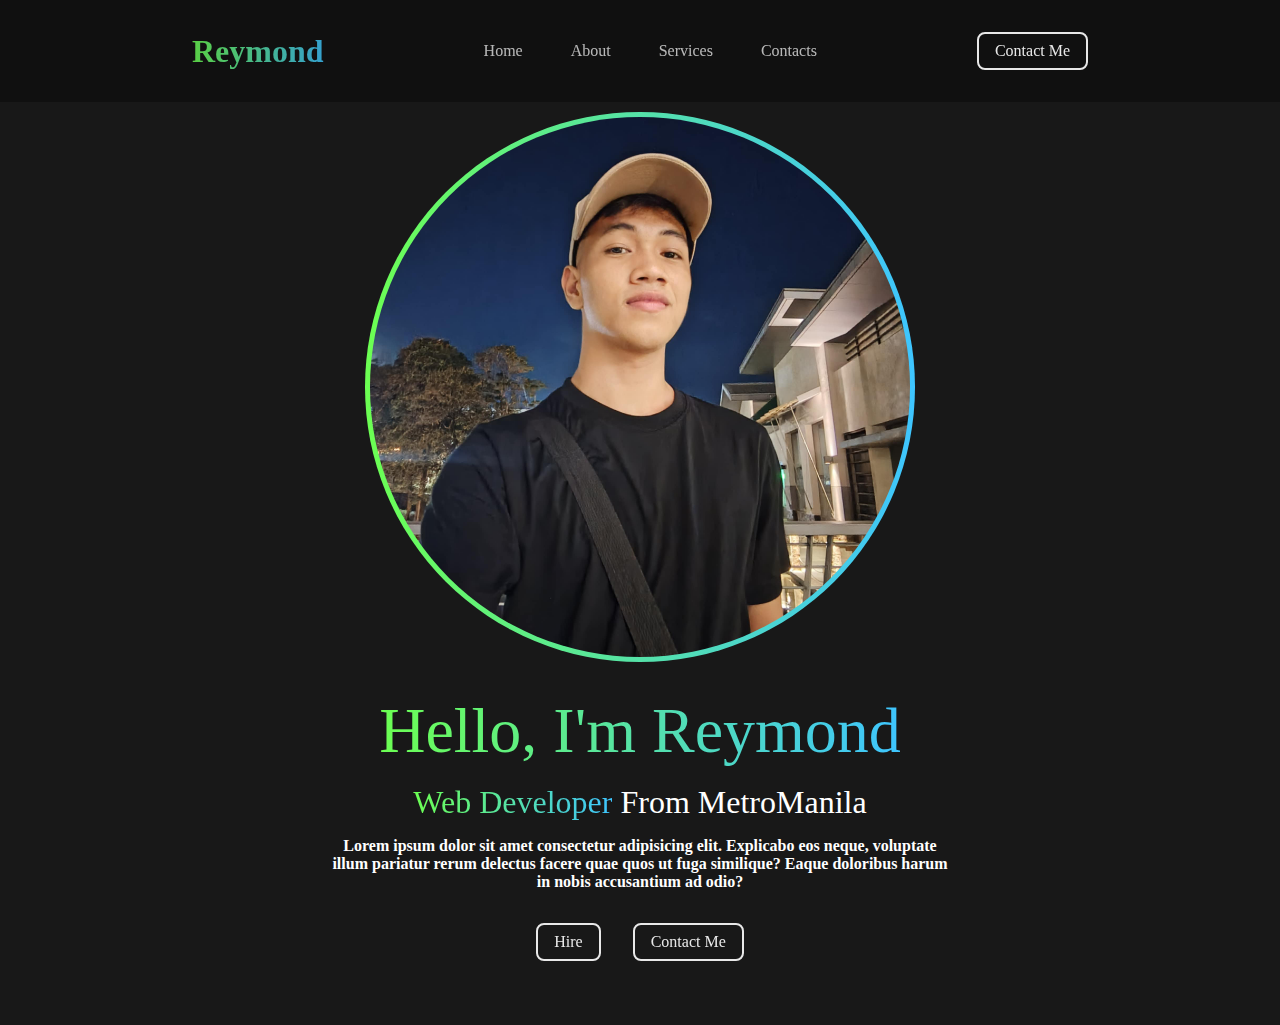
<file: index.html>
<!DOCTYPE html>
<html lang="en">
<head>
    <meta charset="UTF-8">
    <meta name="viewport" content="width=device-width, initial-scale=1.0">
    <title>Portfolio ni Reymond</title>
    <link rel="stylesheet" href="style.css">
    <link rel="stylesheet" href="https://cdnjs.cloudflare.com/ajax/libs/font-awesome/6.7.2/css/all.min.css">
</head>
<body>
    
    <nav>
        <a href="#" class="logo"><span>Reymond</span></a>

        <ul class="links">
            <a href="#home">Home</a>
            <a href="about.html">About</a>
            <a href="services">Services</a>
            <a href="contact">Contacts</a>
        </ul>

        <i class="fa-solid fa-bars" id="menu"></i>

        <a href="#contact" class="btn">Contact Me</a>

    </nav>

   <section id="home">
    
        <div class="img-gradient-wrapper">
        <img src="pics/rm2.jfif" alt="pogi">
        </div>
        
        <div class="info-box">
            <h1><span>Hello, I'm Reymond</span></h1>
            <h3><span>Web Developer</span> From MetroManila</h3>
            <p>Lorem ipsum dolor sit amet consectetur adipisicing elit. Explicabo eos neque, voluptate illum pariatur rerum delectus facere quae quos ut fuga similique? Eaque doloribus harum in nobis accusantium ad odio?</p>
        </div>

        <div class="btn-box">
            <div class="btn">Hire</div>
            <div class="btn">Contact Me</div>
        </div>

   </section>
       

<script src="script.js"></script>
</body>
</html>
</file>
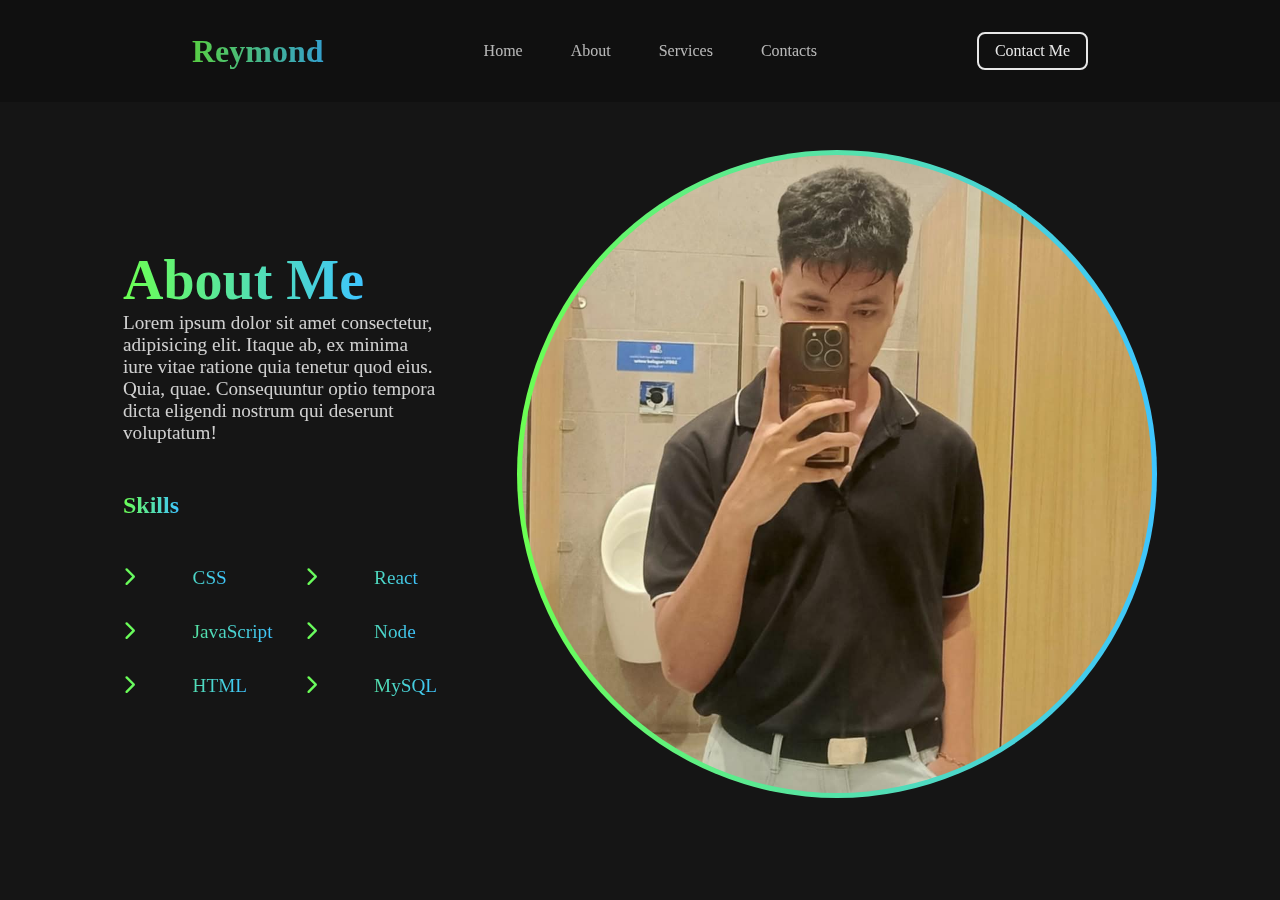
<file: about.html>
<!DOCTYPE html>
<html lang="en">
<head>
    <meta charset="UTF-8">
    <meta name="viewport" content="width=device-width, initial-scale=1.0">
    <title>Portfolio ni Reymond</title>
    <link rel="stylesheet" href="style.css">
    <link rel="stylesheet" href="https://cdnjs.cloudflare.com/ajax/libs/font-awesome/6.7.2/css/all.min.css">
</head>
<body>
    
    <nav>
        <a href="index.html" class="logo"><span>Reymond</span></a>

        <ul class="links">
            <a href="index.html">Home</a>
            <a href="#about">About</a>
            <a href="services.html">Services</a>
            <a href="contact">Contacts</a>
        </ul>

        <i class="fa-solid fa-bars" id="menu"></i>

        <a href="#contact" class="btn">Contact Me</a>

    </nav>

   <section id="about">

        <div class="about-box">

            <div class="about-info">
                <h1><span>About Me</span></h1>
                <p>Lorem ipsum dolor sit amet consectetur, adipisicing elit. Itaque ab,
                   ex minima iure vitae ratione quia tenetur quod eius. Quia, quae. Consequuntur
                   optio tempora dicta eligendi nostrum qui deserunt voluptatum!</p>
            </div>

            <h2><span>Skills</span></h2>

            <div class="skills">
                <ul>
                    <li>
                        <span><i class="fa-solid fa-chevron-right"></i>CSS</span>
                    </li>

                    <li>
                        <span><i class="fa-solid fa-chevron-right"></i>JavaScript</span>
                    </li>

                    <li>
                        <span><i class="fa-solid fa-chevron-right"></i>HTML</span>
                    </li>

                </ul>

                <ul>
                    <li>
                        <span><i class="fa-solid fa-chevron-right"></i>React</span>
                    </li>

                    <li>
                        <span><i class="fa-solid fa-chevron-right"></i>Node</span>
                    </li>

                    <li>
                        <span><i class="fa-solid fa-chevron-right"></i>MySQL</span>
                    </li>

                </ul>

            </div>

        </div>
    
        <div class="img-gradient-wrapper">
        <img src="pics/reymond.jfif" alt="pogi">
        </div>
        

   </section>
       

<script src="script.js"></script>
</body>
</html>
</file>
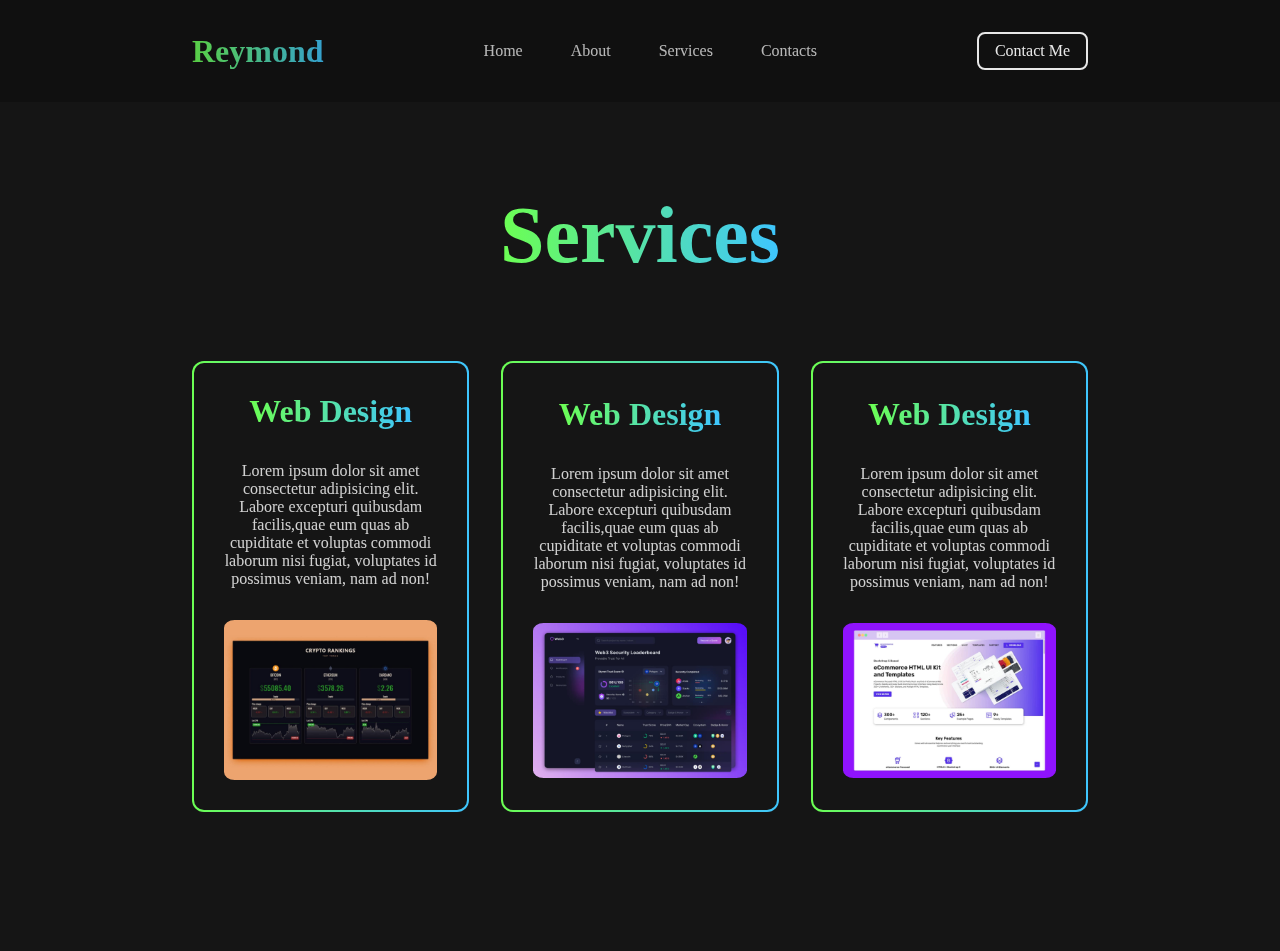
<file: services.html>
<!DOCTYPE html>
<html lang="en">
<head>
    <meta charset="UTF-8">
    <meta name="viewport" content="width=device-width, initial-scale=1.0">
    <title>Portfolio ni Reymond</title>
    <link rel="stylesheet" href="style.css">
    <link rel="stylesheet" href="https://cdnjs.cloudflare.com/ajax/libs/font-awesome/6.7.2/css/all.min.css">
</head>
<body>
    
    <nav>
        <a href="index.html" class="logo"><span>Reymond</span></a>

        <ul class="links">
            <a href="index.html">Home</a>
            <a href="#about">About</a>
            <a href="services.html">Services</a>
            <a href="contact">Contacts</a>
        </ul>

        <i class="fa-solid fa-bars" id="menu"></i>

        <a href="#contact" class="btn">Contact Me</a>

    </nav>

  
    <section id="services">
            <h1 class="header"><span>Services</span></h1>
           
        <div class="sevice-container">
    
            <div class="box">
                <h1><span>Web Design</span></h1>
                <p>Lorem ipsum dolor sit amet consectetur adipisicing elit. Labore excepturi 
                    quibusdam facilis,quae eum quas ab cupiditate et voluptas commodi laborum nisi fugiat, 
                    voluptates id possimus veniam, nam ad non!</p>
                    <img src="pics/proj1 (1).jfif" alt="">
            </div>

             <div class="box">
                <h1><span>Web Design</span></h1>
                <p>Lorem ipsum dolor sit amet consectetur adipisicing elit. Labore excepturi 
                    quibusdam facilis,quae eum quas ab cupiditate et voluptas commodi laborum nisi fugiat, 
                    voluptates id possimus veniam, nam ad non!</p>
                    <img src="pics/proj1 (2).jfif" alt="">
            </div>

             <div class="box">
                <h1><span>Web Design</span></h1>
                <p>Lorem ipsum dolor sit amet consectetur adipisicing elit. Labore excepturi 
                    quibusdam facilis,quae eum quas ab cupiditate et voluptas commodi laborum nisi fugiat, 
                    voluptates id possimus veniam, nam ad non!</p>
                    
                    <img src="pics/proj1 (3).jfif" alt="">
            </div>

        
        </div>
        
    </section>
       

<script src="script.js"></script>
</body>
</html>
</file>
<file: style.css>
*{
    margin: 0;
    padding: 0;
    box-sizing: border-box;
    list-style: none;
    text-decoration: none;
    scroll-behavior: smooth;
    font-family: 'Poppins';
}

:root{
    --background: rgb(24,24,24);
    --second-background: rgb(21,21,21);
}

body{
    min-height: 100vh;
    background-color: var(--background);
}

nav{
    position: fixed;
    width: 100%;
    top: 0;
    padding: 2em 15%;
    display: flex;
    align-items: center;
    justify-content: space-between;
    background-color: rgb(15, 15,15,0.8);
    backdrop-filter: blur(10px);
    z-index: 1000;
}

ul{
    display: flex;
    align-items: center;
    gap: 3em;
}

nav ul a{
    color:white;
    opacity: 0.7;
    transition: 0.3s ease-in-out;
}

nav ul a:hover{
    opacity: 1;
    background: linear-gradient(to right, #6cff52,#3ec5ff);
    color: transparent;
    background-clip: text;
}

.logo{
    font-size: 2em;
    color: white;
    opacity: 0.8;
    transition: 0.3s ease-in-out;
    font-weight: 600;
}

.logo:hover{
    opacity:1;
}

.btn{
    padding: 0.5em 1em;
    color: white;
    font-weight: 500;
    border: 2px solid white;
    border-radius: .5em;
    cursor: pointer;
    transition: 0.3s ease-in-out;
    opacity: 0.9;
}

.btn:hover{
   background: linear-gradient(to right, #6cff52,#3ec5ff);
   color: black;
}

span{
    background: linear-gradient(to right, #6cff52,#3ec5ff);
    background-clip: text;
    color: transparent;
}

#menu{
    color: white;
    font-size: 2.5em;
    display: none;
}

section{
    min-height: 100vh;
    padding: 5% 15%;
}

#home{
    display: flex;
    flex-direction: column;
    justify-content: center;
    align-items: center;
    gap: 2em;
    color: white;
}


.img-gradient-wrapper {
    display: inline-block;
    padding: 5px;
    background: linear-gradient(to right, #6cff52, #3ec5ff);
    border-radius: 50%;
    margin-top: 3em;
}

.img-gradient-wrapper img {
    width: 60vh;
    border-radius: 50%;
    display: block;
}


.info-box{
    display: flex;
    flex-direction: column;
    align-items: center;
    gap: 1em;
    text-align: center;
    font-weight: 600;
}

.info-box p{
    padding-right: 15%;
    padding-left: 15%;
}

.info-box h1{
    font-size: 4em;
    font-weight: 500;
}

.info-box h3{
    font-size: 2em;
    font-weight: 400;
}

.btn-box{
    display: flex;
    gap: 2em;
}



#about{
    background-color: var(--second-background);
    display: flex;
    align-items: center;
    justify-content: center;
    gap: 5em;
}

#about img{
    width: 70vh;
}

.about-box{
    display: flex;
    flex-direction: column;
    gap: 3em;
    text-align: left;
    margin-top: 5%;
}

.about-box h1{
    font-size: 3.5em;
}

.about-box p{
    font-size: larger;
    color: white;
    opacity: 0.8;
}

.skills{
    display: flex;
    text-align: left;
    gap: 2em;
}

.skills ul{
  display: flex;
  flex-direction: column;
  align-items: baseline;
  gap: 2em;
}

.skills ul li span{
    display: flex;
    gap: 3em;
    font-size: 1.2em;
    transition: 0.3s ease-in-out;
    align-items: center;
}

.skills ul li span:hover{

transform: translate(10px);

}



#services{
    margin-top: 4%;
    background-color: var(--second-background);
    display: flex;
    justify-content: center;
    align-items: center;
    gap: 5em;
    flex-direction: column;
}

#services h1{
    background-color: var(--second-background);
}

.header{
    text-align: center;
    font-size: 5em;
}

.sevice-container{
    display: grid;
    grid-template-columns: repeat(auto-fit,minmax(250px,1fr));
    gap: 2em;
}

.box {
    position: relative;
    z-index: 0;
    display: flex;
    flex-direction: column;
    justify-content: center;
    text-align: center;
    padding: 2em;
    gap: 2em;
    cursor: pointer;
    transition: 0.2s ease-in-out;
    border-radius: 12px;
    color: white;
    overflow: hidden;
}

.box::before {
    content: "";
    position: absolute;
    top: -2px;
    left: -2px;
    right: -2px;
    bottom: -2px;
    z-index: -1;
    background: linear-gradient(to right, #6cff52, #3ec5ff);
    border-radius: 14px;
}

.box::after {
    content: "";
    position: absolute;
    top: 2px;
    left: 2px;
    right: 2px;
    bottom: 2px;
    z-index: -1;
    background: var(--second-background);
    border-radius: 10px;
}

.box:hover {
    transform: scale(105%);
}
.box img{
    border-radius: 5%;
}

.box p{
    color: white;
    opacity: 0.8;
}

.box h1{
    font-size: 2em;
}


::-webkit-scrollbar{
    width: 12px;
    background-color: var(--background);
}

::-webkit-scrollbar-thumb{
    background: linear-gradient(to bottom, #6cff52, #3ec5ff);
}



@media(max-width: 414px){

    .btn{
        display: none;
    }

    .btn-box .btn{
        display: block;
    }

    #menu{
        display: block;
    }

    .img-gradient-wrapper img{
        width: 40vh;
    }

    .img-gradient-wrapper{
        margin-top: 8rem;
    }

    .links{
        display: flex;
        position: absolute;
        flex-direction: column;
        width: 100%;
        right: 0;
        top: 100%;
        color: white;
        background: rgb(0, 0, 0,0.9);
        text-align: center;
        padding: 1em 3em;
        display: none;
    }

    .links.active{
        display: block;
    }

    .links a{
        margin: 2em 0;
        display: block;
        font-size: 1.5em;
    }

    h1{
        font-size: 4em;
    }

    h3{
        font-size: 2em;
    }

}


@media(max-width: 840px){
    
   section{
    padding: 8em 15%;
   }

   .btn{
        display: none;
    }

    .btn-box .btn{
        display: block;
    }

    #menu{
        display: block;
    }

    .img-gradient-wrapper img{
        width: 40vh;
    }

    .img-gradient-wrapper{
        margin-top: 8rem;
    }

    .links{
        display: flex;
        position: absolute;
        flex-direction: column;
        width: 100%;
        right: 0;
        top: 100%;
        color: white;
        background: rgb(0, 0, 0,0.9);
        text-align: center;
        padding: 1em 3em;
        display: none;
    }

    .links.active{
        display: block;
    }

    .links a{
        margin: 2em 0;
        display: block;
        font-size: 1.5em;
    }

    #about{
        flex-direction: column-reverse;
    }

    #about img{
        width: 40vh;
    }

}


@media(max-width: 1080px){
    
   section{
    padding: 8em 15%;
   }

   .btn{
        display: none;
    }

    .btn-box .btn{
        display: block;
    }

    #menu{
        display: block;
    }

    .img-gradient-wrapper img{
        width: 40vh;
    }

    .img-gradient-wrapper{
        margin-top: 8rem;
    }

    .links{
        display: flex;
        position: absolute;
        flex-direction: column;
        width: 100%;
        right: 0;
        top: 100%;
        color: white;
        background: rgb(0, 0, 0,0.9);
        text-align: center;
        padding: 1em 3em;
        display: none;
    }

    .links.active{
        display: block;
    }

    .links a{
        margin: 2em 0;
        display: block;
        font-size: 1.5em;
    }

    #about{
        flex-direction: column-reverse;
    }

    #about img{
        width: 40vh;
    }

}
</file>
